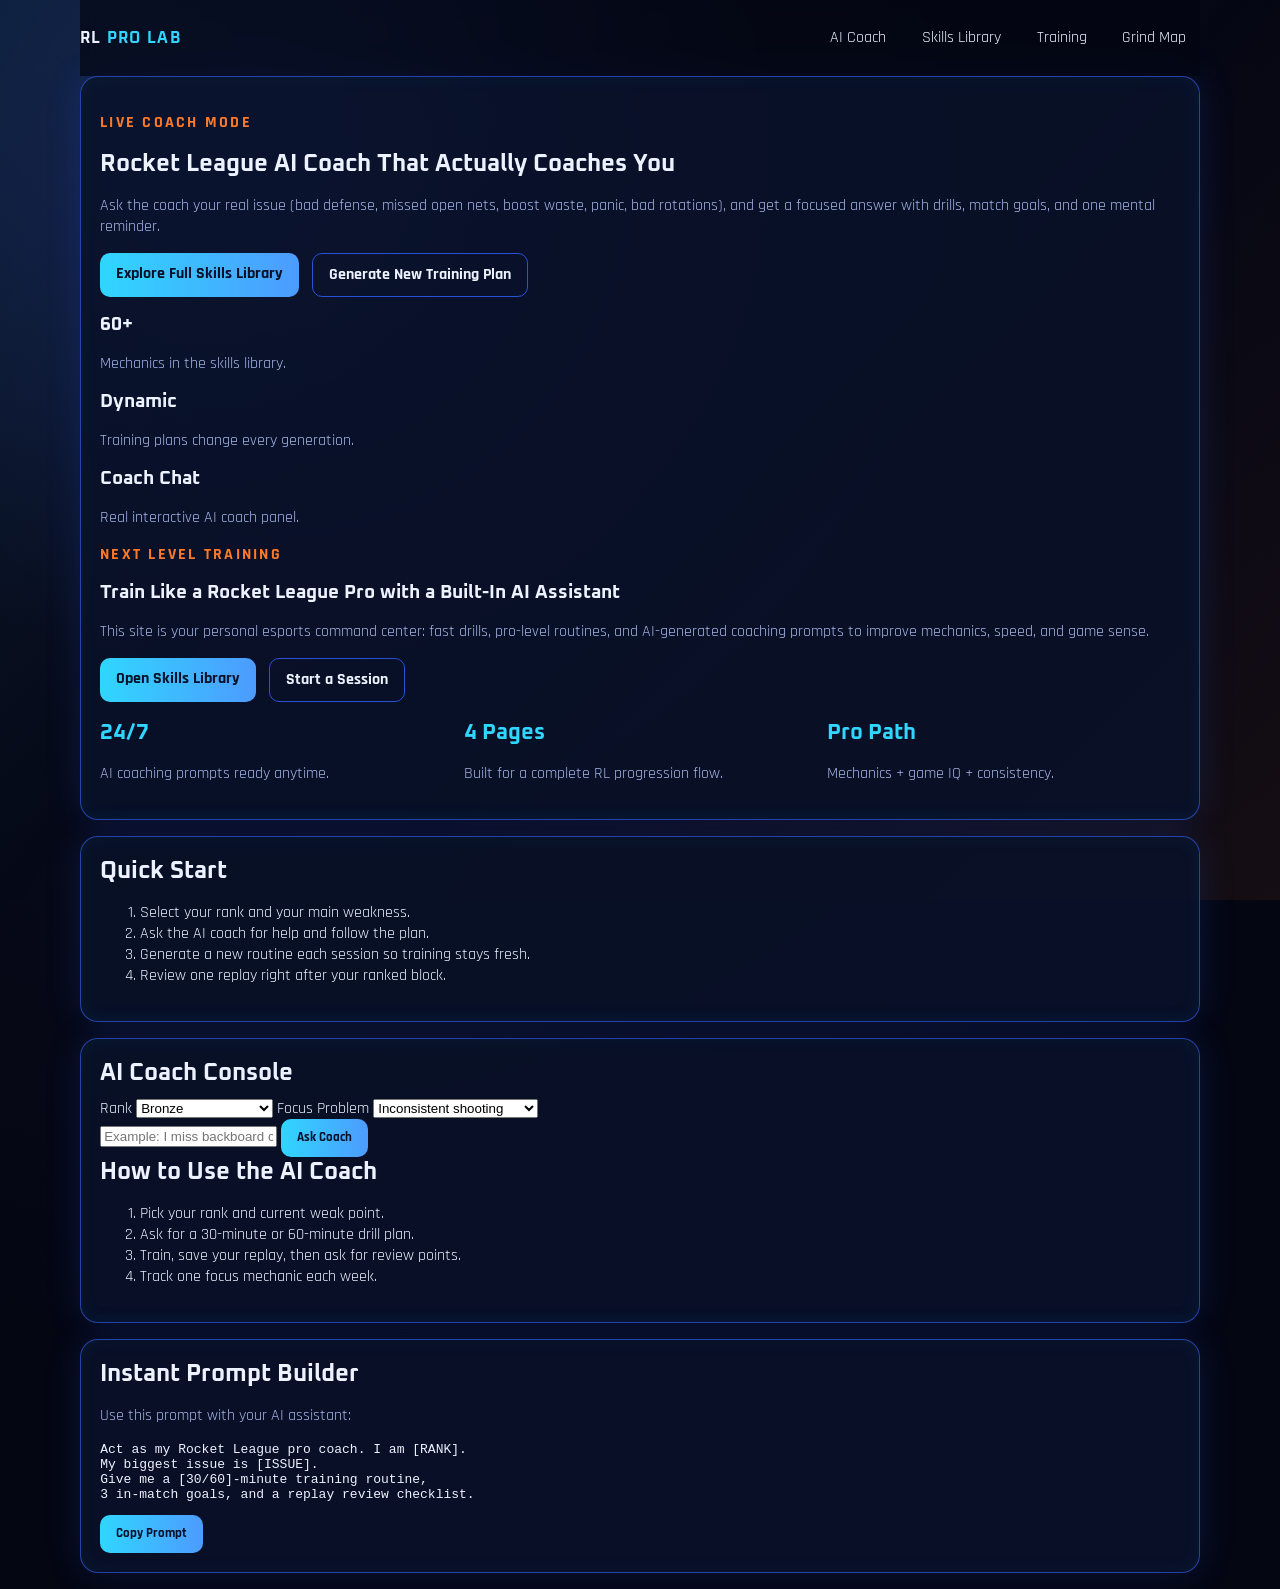
<file: website/index.html>
<!DOCTYPE html>
<html lang="en">
<head>
  <meta charset="UTF-8" />
  <meta name="viewport" content="width=device-width, initial-scale=1.0" />
  <title>Rocket League Pro Lab | AI Coach</title>
  <link rel="preconnect" href="https://fonts.googleapis.com" />
  <link rel="preconnect" href="https://fonts.gstatic.com" crossorigin />
  <link href="https://fonts.googleapis.com/css2?family=Rajdhani:wght@400;500;600;700&family=Oxanium:wght@400;600;700&display=swap" rel="stylesheet" />
  <link rel="stylesheet" href="assets/styles.css" />
</head>
<body>
  <div class="arena-bg" aria-hidden="true"></div>

  <header class="top-nav wrap">
    <a class="brand" href="index.html">RL <span>PRO LAB</span></a>
    <nav>
      <a data-nav href="index.html">AI Coach</a>
      <a data-nav href="skills.html">Skills Library</a>
      <a data-nav href="training.html">Training</a>
      <a data-nav href="grindmap.html">Grind Map</a>
    </nav>
  </header>

  <main class="wrap">
    <section class="hero neon-panel">

      <p class="eyebrow">LIVE COACH MODE</p>
      <h1>Rocket League AI Coach That Actually Coaches You</h1>
      <p>
        Ask the coach your real issue (bad defense, missed open nets, boost waste, panic, bad rotations),
        and get a focused answer with drills, match goals, and one mental reminder.
      </p>
      <div class="hero-actions">
        <a class="btn btn-main" href="skills.html">Explore Full Skills Library</a>
        <a class="btn btn-ghost" href="training.html">Generate New Training Plan</a>
      </div>
      <div class="stats-grid">
        <article>
          <h3>60+</h3>
          <p>Mechanics in the skills library.</p>
        </article>
        <article>
          <h3>Dynamic</h3>
          <p>Training plans change every generation.</p>
        </article>
        <article>
          <h3>Coach Chat</h3>
          <p>Real interactive AI coach panel.</p>

      <p class="eyebrow">NEXT LEVEL TRAINING</p>
      <h1>Train Like a Rocket League Pro with a Built-In AI Assistant</h1>
      <p>
        This site is your personal esports command center: fast drills, pro-level routines,
        and AI-generated coaching prompts to improve mechanics, speed, and game sense.
      </p>
      <div class="hero-actions">
        <a class="btn btn-main" href="skills.html">Open Skills Library</a>
        <a class="btn btn-ghost" href="training.html">Start a Session</a>
      </div>
      <div class="stats-grid">
        <article>
          <h3>24/7</h3>
          <p>AI coaching prompts ready anytime.</p>
        </article>
        <article>
          <h3>4 Pages</h3>
          <p>Built for a complete RL progression flow.</p>
        </article>
        <article>
          <h3>Pro Path</h3>
          <p>Mechanics + game IQ + consistency.</p>
        </article>
      </div>
    </section>

    <section class="grid-two">
      <article class="neon-panel">

        <h2>Quick Start</h2>
        <ol class="steps">
          <li>Select your rank and your main weakness.</li>
          <li>Ask the AI coach for help and follow the plan.</li>
          <li>Generate a new routine each session so training stays fresh.</li>
          <li>Review one replay right after your ranked block.</li>
        </ol>
      </article>

      <article class="neon-panel">
        <h2>AI Coach Console</h2>
        <div class="coach-controls">
          <label>
            Rank
            <select id="coachRank">
              <option>Bronze</option>
              <option>Silver</option>
              <option>Gold</option>
              <option>Platinum</option>
              <option>Diamond</option>
              <option>Champion</option>
              <option>Grand Champion</option>
              <option>Supersonic Legend</option>
            </select>
          </label>
          <label>
            Focus Problem
            <select id="coachIssue">
              <option>Inconsistent shooting</option>
              <option>Bad first touch</option>
              <option>Poor defense</option>
              <option>Slow aerials</option>
              <option>Bad rotations</option>
              <option>Low boost management</option>
              <option>Weak recoveries</option>
              <option>Panic in ranked</option>
            </select>
          </label>
        </div>

        <div id="coachLog" class="coach-log" aria-live="polite"></div>

        <div class="coach-input-row">
          <input id="coachInput" type="text" placeholder="Example: I miss backboard clears under pressure." />
          <button id="coachSend" class="btn btn-main">Ask Coach</button>
        </div>
        <h2>How to Use the AI Coach</h2>
        <ol class="steps">
          <li>Pick your rank and current weak point.</li>
          <li>Ask for a 30-minute or 60-minute drill plan.</li>
          <li>Train, save your replay, then ask for review points.</li>
          <li>Track one focus mechanic each week.</li>
        </ol>
      </article>

      <article class="neon-panel">
        <h2>Instant Prompt Builder</h2>
        <p>Use this prompt with your AI assistant:</p>
        <pre id="promptBox">Act as my Rocket League pro coach. I am [RANK].
My biggest issue is [ISSUE].
Give me a [30/60]-minute training routine,
3 in-match goals, and a replay review checklist.</pre>
        <button id="copyPrompt" class="btn btn-main small">Copy Prompt</button>
      </article>
    </section>
  </main>

  <script src="assets/app.js"></script>
</body>
</html>
</file>
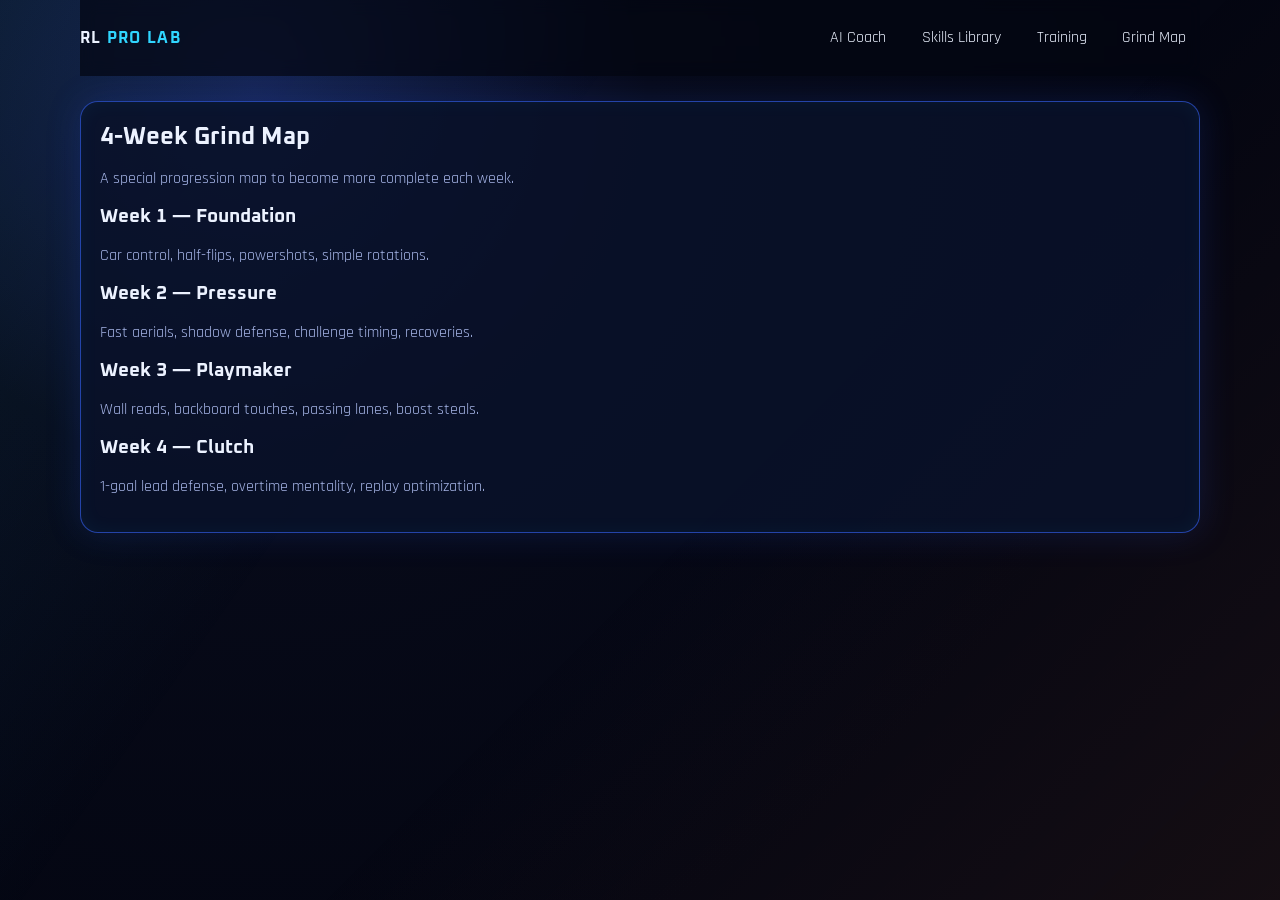
<file: website/grindmap.html>
<!DOCTYPE html>
<html lang="en">
<head>
  <meta charset="UTF-8" />
  <meta name="viewport" content="width=device-width, initial-scale=1.0" />
  <title>Rocket League Pro Lab | Grind Map</title>
  <link rel="preconnect" href="https://fonts.googleapis.com" />
  <link rel="preconnect" href="https://fonts.gstatic.com" crossorigin />
  <link href="https://fonts.googleapis.com/css2?family=Rajdhani:wght@400;500;600;700&family=Oxanium:wght@400;600;700&display=swap" rel="stylesheet" />
  <link rel="stylesheet" href="assets/styles.css" />
</head>
<body>
  <div class="arena-bg" aria-hidden="true"></div>

  <header class="top-nav wrap">
    <a class="brand" href="index.html">RL <span>PRO LAB</span></a>
    <nav>
      <a data-nav href="index.html">AI Coach</a>
      <a data-nav href="skills.html">Skills Library</a>
      <a data-nav href="training.html">Training</a>
      <a data-nav href="grindmap.html">Grind Map</a>
    </nav>
  </header>

  <main class="wrap page-stack">
    <section class="neon-panel">
      <h1>4-Week Grind Map</h1>
      <p>A special progression map to become more complete each week.</p>
      <div class="roadmap">
        <article>
          <h3>Week 1 — Foundation</h3>
          <p>Car control, half-flips, powershots, simple rotations.</p>
        </article>
        <article>
          <h3>Week 2 — Pressure</h3>
          <p>Fast aerials, shadow defense, challenge timing, recoveries.</p>
        </article>
        <article>
          <h3>Week 3 — Playmaker</h3>
          <p>Wall reads, backboard touches, passing lanes, boost steals.</p>
        </article>
        <article>
          <h3>Week 4 — Clutch</h3>
          <p>1-goal lead defense, overtime mentality, replay optimization.</p>
        </article>
      </div>
    </section>
  </main>

  <script src="assets/app.js"></script>
</body>
</html>
</file>
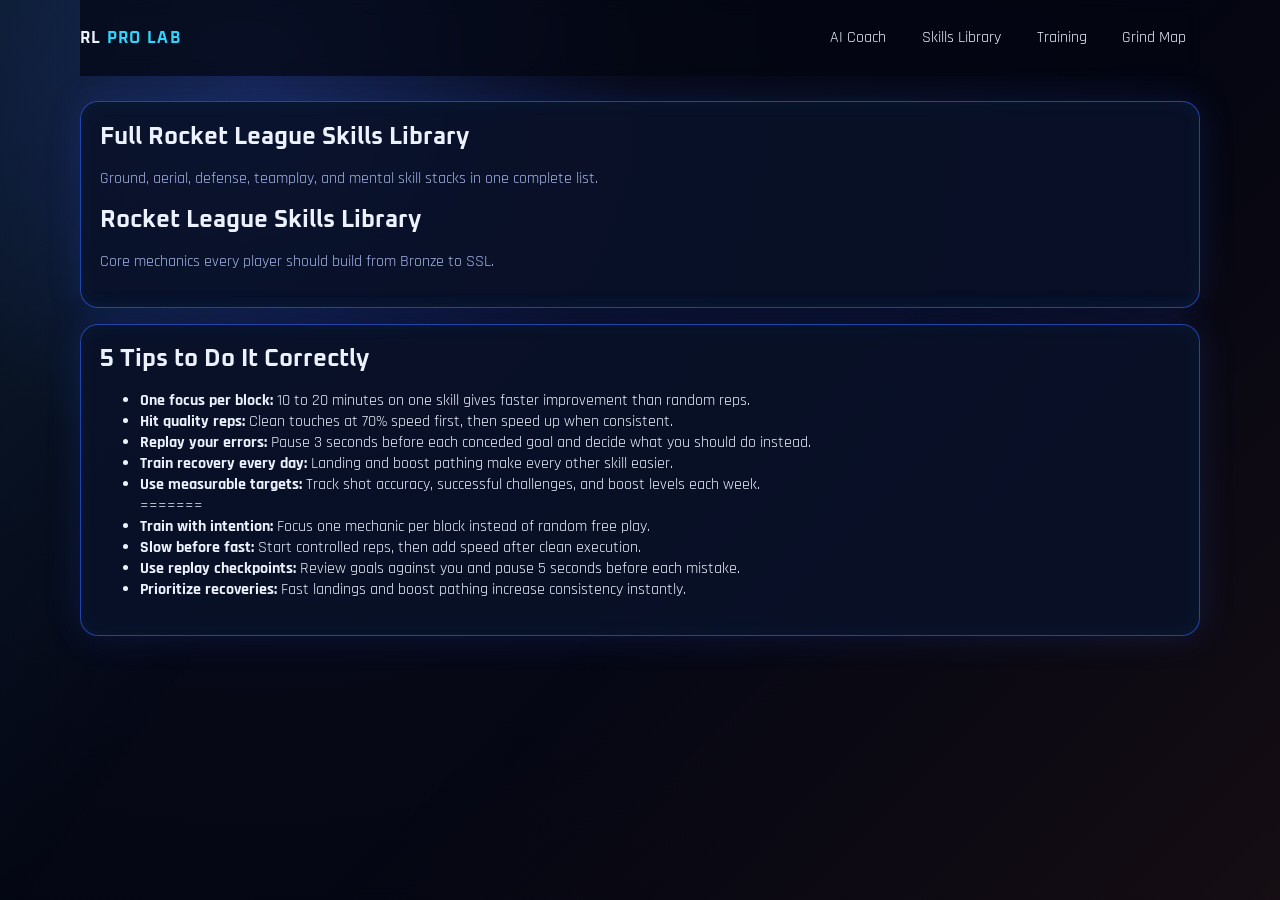
<file: website/skills.html>
<!DOCTYPE html>
<html lang="en">
<head>
  <meta charset="UTF-8" />
  <meta name="viewport" content="width=device-width, initial-scale=1.0" />
  <title>Rocket League Pro Lab | Skills Library</title>
  <link rel="preconnect" href="https://fonts.googleapis.com" />
  <link rel="preconnect" href="https://fonts.gstatic.com" crossorigin />
  <link href="https://fonts.googleapis.com/css2?family=Rajdhani:wght@400;500;600;700&family=Oxanium:wght@400;600;700&display=swap" rel="stylesheet" />
  <link rel="stylesheet" href="assets/styles.css" />
</head>
<body>
  <div class="arena-bg" aria-hidden="true"></div>

  <header class="top-nav wrap">
    <a class="brand" href="index.html">RL <span>PRO LAB</span></a>
    <nav>
      <a data-nav href="index.html">AI Coach</a>
      <a data-nav href="skills.html">Skills Library</a>
      <a data-nav href="training.html">Training</a>
      <a data-nav href="grindmap.html">Grind Map</a>
    </nav>
  </header>

  <main class="wrap page-stack">
    <section class="neon-panel">

      <h1>Full Rocket League Skills Library</h1>
      <p>Ground, aerial, defense, teamplay, and mental skill stacks in one complete list.</p>
      <div id="skillsStats" class="mini-stats"></div>
      <h1>Rocket League Skills Library</h1>
      <p>Core mechanics every player should build from Bronze to SSL.</p>
      <div id="skillsGrid" class="skills-grid"></div>
    </section>

    <section class="neon-panel tips-panel">
      <h2>5 Tips to Do It Correctly</h2>
      <ul>

        <li><strong>One focus per block:</strong> 10 to 20 minutes on one skill gives faster improvement than random reps.</li>
        <li><strong>Hit quality reps:</strong> Clean touches at 70% speed first, then speed up when consistent.</li>
        <li><strong>Replay your errors:</strong> Pause 3 seconds before each conceded goal and decide what you should do instead.</li>
        <li><strong>Train recovery every day:</strong> Landing and boost pathing make every other skill easier.</li>
        <li><strong>Use measurable targets:</strong> Track shot accuracy, successful challenges, and boost levels each week.</li>
=======
        <li><strong>Train with intention:</strong> Focus one mechanic per block instead of random free play.</li>
        <li><strong>Slow before fast:</strong> Start controlled reps, then add speed after clean execution.</li>
        <li><strong>Use replay checkpoints:</strong> Review goals against you and pause 5 seconds before each mistake.</li>
        <li><strong>Prioritize recoveries:</strong> Fast landings and boost pathing increase consistency instantly.</li>

      </ul>
    </section>
  </main>

  <script src="assets/app.js"></script>
</body>
</html>
</file>
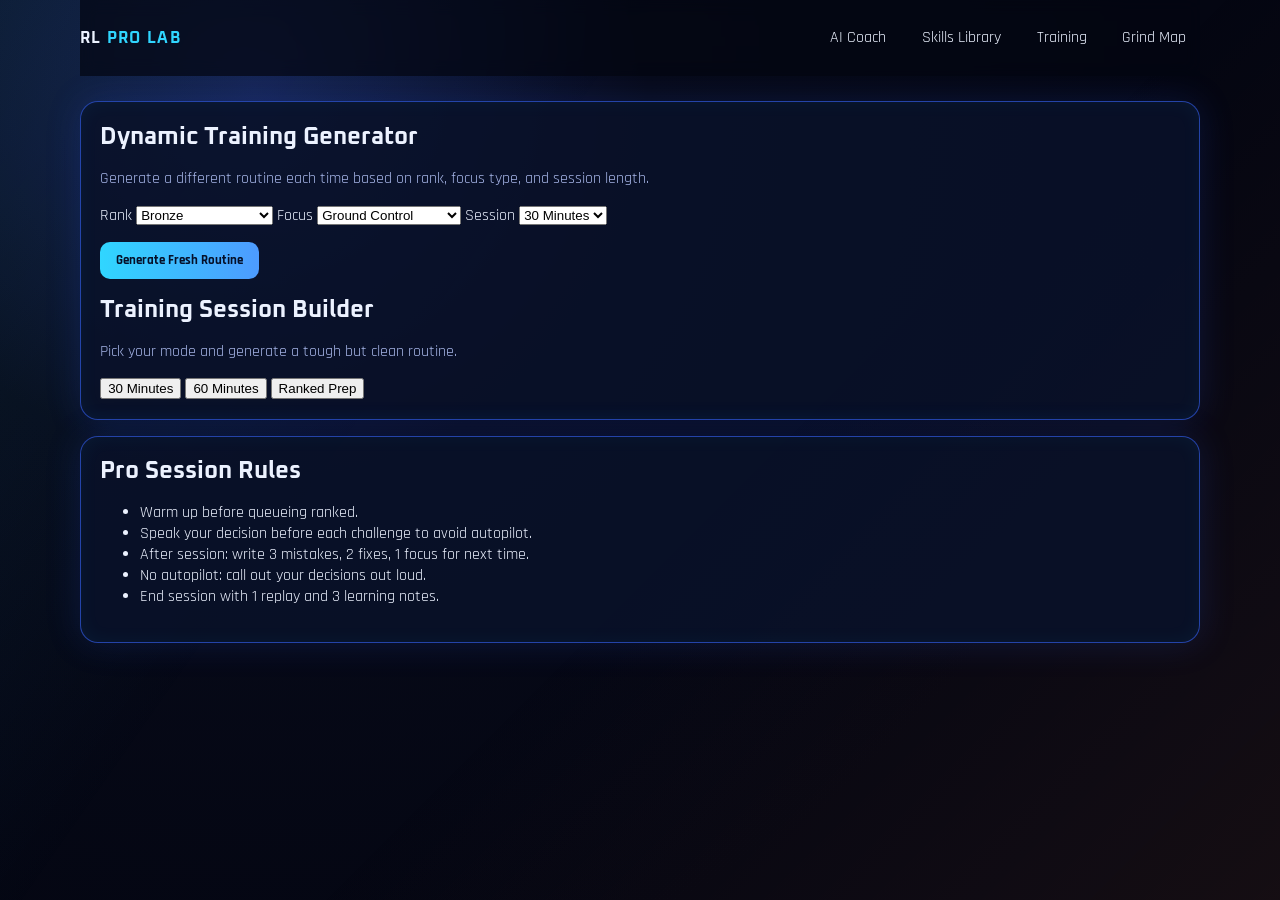
<file: website/training.html>
<!DOCTYPE html>
<html lang="en">
<head>
  <meta charset="UTF-8" />
  <meta name="viewport" content="width=device-width, initial-scale=1.0" />
  <title>Rocket League Pro Lab | Training</title>
  <link rel="preconnect" href="https://fonts.googleapis.com" />
  <link rel="preconnect" href="https://fonts.gstatic.com" crossorigin />
  <link href="https://fonts.googleapis.com/css2?family=Rajdhani:wght@400;500;600;700&family=Oxanium:wght@400;600;700&display=swap" rel="stylesheet" />
  <link rel="stylesheet" href="assets/styles.css" />
</head>
<body>
  <div class="arena-bg" aria-hidden="true"></div>

  <header class="top-nav wrap">
    <a class="brand" href="index.html">RL <span>PRO LAB</span></a>
    <nav>
      <a data-nav href="index.html">AI Coach</a>
      <a data-nav href="skills.html">Skills Library</a>
      <a data-nav href="training.html">Training</a>
      <a data-nav href="grindmap.html">Grind Map</a>
    </nav>
  </header>

  <main class="wrap page-stack">
    <section class="neon-panel">

      <h1>Dynamic Training Generator</h1>
      <p>Generate a different routine each time based on rank, focus type, and session length.</p>

      <div class="coach-controls">
        <label>
          Rank
          <select id="planRank">
            <option>Bronze</option>
            <option>Silver</option>
            <option>Gold</option>
            <option>Platinum</option>
            <option>Diamond</option>
            <option>Champion</option>
            <option>Grand Champion</option>
            <option>Supersonic Legend</option>
          </select>
        </label>
        <label>
          Focus
          <select id="planFocus">
            <option>Ground Control</option>
            <option>Aerial Attack</option>
            <option>Defense</option>
            <option>Speed & Recoveries</option>
            <option>Game Sense</option>
            <option>Mental Consistency</option>
          </select>
        </label>
        <label>
          Session
          <select id="planLength">
            <option value="30">30 Minutes</option>
            <option value="45">45 Minutes</option>
            <option value="60">60 Minutes</option>
          </select>
        </label>
      </div>

      <div class="hero-actions">
        <button id="generatePlan" class="btn btn-main">Generate Fresh Routine</button>
      </div>
      <h1>Training Session Builder</h1>
      <p>Pick your mode and generate a tough but clean routine.</p>
      <div class="routine-controls">
        <button class="routine-btn active" data-routine="30">30 Minutes</button>
        <button class="routine-btn" data-routine="60">60 Minutes</button>
        <button class="routine-btn" data-routine="ranked">Ranked Prep</button>
      </div>

      <div id="routineOutput" class="routine-output"></div>
    </section>

    <section class="neon-panel">
      <h2>Pro Session Rules</h2>
      <ul class="checklist">
        <li>Warm up before queueing ranked.</li>
        <li>Speak your decision before each challenge to avoid autopilot.</li>
        <li>After session: write 3 mistakes, 2 fixes, 1 focus for next time.</li>

        <li>No autopilot: call out your decisions out loud.</li>
        <li>End session with 1 replay and 3 learning notes.</li>

      </ul>
    </section>
  </main>

  <script src="assets/app.js"></script>
</body>
</html>
</file>
<file: website/assets/styles.css>
:root {
  --bg: #040612;
  --panel: rgba(10, 18, 42, 0.88);
  --line: #2952d8;
  --text: #ecf2ff;
  --muted: #a6b5e7;
  --neon: #30d6ff;
  --neon-2: #6d40ff;
  --hot: #ff7a28;
}

* { box-sizing: border-box; }

body {
  margin: 0;
  font-family: Rajdhani, system-ui, sans-serif;
  color: var(--text);
  background: radial-gradient(circle at 20% 10%, #151e4e 0%, #070a19 30%, #040612 70%);
  min-height: 100vh;
}

.arena-bg {
  position: fixed;
  inset: 0;
  pointer-events: none;
  background:
    linear-gradient(125deg, rgba(48, 214, 255, 0.08), transparent 35%),
    linear-gradient(315deg, rgba(255, 122, 40, 0.07), transparent 45%);
  z-index: -1;
}

.wrap {
  width: min(1120px, 92%);
  margin: 0 auto;
}

.top-nav {
  display: flex;
  justify-content: space-between;
  align-items: center;
  padding: 1.2rem 0;
  position: sticky;
  top: 0;
  background: rgba(4, 6, 18, 0.7);
  backdrop-filter: blur(8px);

  z-index: 10;
}

.brand {
  color: var(--text);
  text-decoration: none;
  font-family: Oxanium, sans-serif;
  font-weight: 700;
  letter-spacing: 0.08em;
}

.brand span { color: var(--neon); }

nav {
  display: flex;
  gap: 0.5rem;
  flex-wrap: wrap;
}

nav a {
  color: var(--text);
  text-decoration: none;
  padding: 0.45rem 0.8rem;
  border-radius: 999px;
  border: 1px solid transparent;
}

nav a.active,
nav a:hover {
  border-color: var(--line);
  box-shadow: 0 0 22px rgba(48, 214, 255, 0.24);
}

.hero,
.page-stack {
  padding: 1.6rem 0 2.2rem;
}

.neon-panel {
  background: var(--panel);
  border: 1px solid rgba(56, 102, 255, 0.6);
  border-radius: 18px;
  padding: 1.2rem;
  margin-bottom: 1rem;
  box-shadow: 0 0 35px rgba(41, 82, 216, 0.2), inset 0 0 20px rgba(48, 214, 255, 0.05);
}

h1, h2, h3 {
  margin: 0 0 0.6rem;
  font-family: Oxanium, sans-serif;
}

p { color: var(--muted); }

.eyebrow {
  color: var(--hot);
  font-weight: 700;
  letter-spacing: 0.14em;
  text-transform: uppercase;
}

.hero-actions {
  display: flex;
  gap: 0.8rem;
  flex-wrap: wrap;
  margin: 1rem 0;
}

.btn {
  cursor: pointer;
  border: none;
  border-radius: 10px;
  padding: 0.65rem 1rem;
  text-decoration: none;
  font-weight: 700;
  font-family: inherit;
}

.btn-main {
  background: linear-gradient(90deg, var(--neon), #4d9bff);
  color: #051029;
}

.btn-ghost {
  background: transparent;
  color: var(--text);
  border: 1px solid var(--line);
}


.stats-grid,
.mini-stats {
.small { margin-top: 0.65rem; }

.stats-grid {
  display: grid;
  gap: 0.7rem;
  grid-template-columns: repeat(auto-fit, minmax(170px, 1fr));
}


.stats-grid article,
.mini-stats article {
.stats-grid article {
  background: rgba(8, 15, 35, 0.72);
  border: 1px solid rgba(109, 64, 255, 0.5);
  border-radius: 12px;
  padding: 0.8rem;

}

.stats-grid h3,
.mini-stats h3 {
  color: var(--neon);
  font-size: 1.4rem;
}

.grid-two {
  display: grid;
  grid-template-columns: repeat(auto-fit, minmax(290px, 1fr));
  gap: 1rem;
}

.steps li,
.checklist li,
.tips-panel li {
  margin: 0.45rem 0;
  color: var(--text);
}

.coach-controls {
  display: grid;
  grid-template-columns: repeat(auto-fit, minmax(150px, 1fr));
  gap: 0.7rem;
}

label {
  display: grid;
  gap: 0.35rem;
  color: var(--text);
  font-weight: 600;
}

input,
select {
  width: 100%;
  border: 1px solid #2f49b7;
  background: #0b1436;
  color: var(--text);
  border-radius: 9px;
  padding: 0.55rem 0.65rem;
  font-family: inherit;
}

.coach-log {
  margin-top: 0.8rem;
  border: 1px solid #2a4ed6;
  border-radius: 12px;
  min-height: 180px;
  max-height: 260px;
  overflow-y: auto;
  padding: 0.55rem;
  background: rgba(8, 17, 48, 0.8);
  display: grid;
  gap: 0.45rem;
}

.coach-msg {
  padding: 0.55rem;
  border-radius: 10px;
  white-space: pre-line;
}

.coach-msg.user {
  background: #112a63;
  border: 1px solid #4f6de0;
}

.coach-msg.bot {
  background: #071328;
  border: 1px solid #2e53da;
}

.coach-input-row {
  margin-top: 0.7rem;
  display: grid;
  grid-template-columns: 1fr auto;
  gap: 0.55rem;
}

.skills-grid {
  margin-top: 0.8rem;
  display: grid;
  grid-template-columns: repeat(auto-fit, minmax(180px, 1fr));
  gap: 0.65rem;
}

.skill-card {
  border: 1px solid #2b55db;
  background: #081130;
  border-radius: 12px;
  padding: 0.65rem;
}

.skill-card p {
  margin: 0;
  font-size: 0.95rem;
}

}

.stats-grid h3 {
  color: var(--neon);
  font-size: 1.4rem;
}

.grid-two {
  display: grid;
  grid-template-columns: repeat(auto-fit, minmax(290px, 1fr));
  gap: 1rem;
}

.steps li,
.checklist li {
  margin: 0.45rem 0;
  color: var(--text);
}

pre {
  background: #070d24;
  border: 1px solid #2341ae;
  border-radius: 12px;
  padding: 0.8rem;
  color: #a8e8ff;
  white-space: pre-wrap;
}

.skills-grid {
  display: grid;
  grid-template-columns: repeat(auto-fit, minmax(180px, 1fr));
  gap: 0.65rem;
}

.skill-card {
  border: 1px solid #2b55db;
  background: #081130;
  border-radius: 12px;
  padding: 0.65rem;
}

.skill-card p {
  margin: 0;
  font-size: 0.95rem;
}

.tips-panel li { margin: 0.5rem 0; }

.routine-controls {
  display: flex;
  gap: 0.5rem;
  flex-wrap: wrap;
}

.routine-btn {
  border: 1px solid #2f49b7;
  background: #0b1436;
  color: var(--text);
  padding: 0.5rem 0.8rem;
  border-radius: 999px;
  cursor: pointer;
}

.routine-btn.active {
  border-color: var(--neon);
  box-shadow: 0 0 16px rgba(48, 214, 255, 0.35);
}

.routine-output {
  margin-top: 0.9rem;
  display: grid;
  gap: 0.6rem;
}

.routine-block {
  border: 1px solid #2a4ed6;
  border-radius: 10px;
  padding: 0.65rem;
  background: rgba(8, 17, 48, 0.8);
}

.roadmap {
  display: grid;
  grid-template-columns: repeat(auto-fit, minmax(220px, 1fr));
  gap: 0.8rem;
}

.roadmap article {
  border: 1px solid #2a47be;
  border-radius: 12px;
  padding: 0.8rem;
  background: #08112d;
}
</file>
